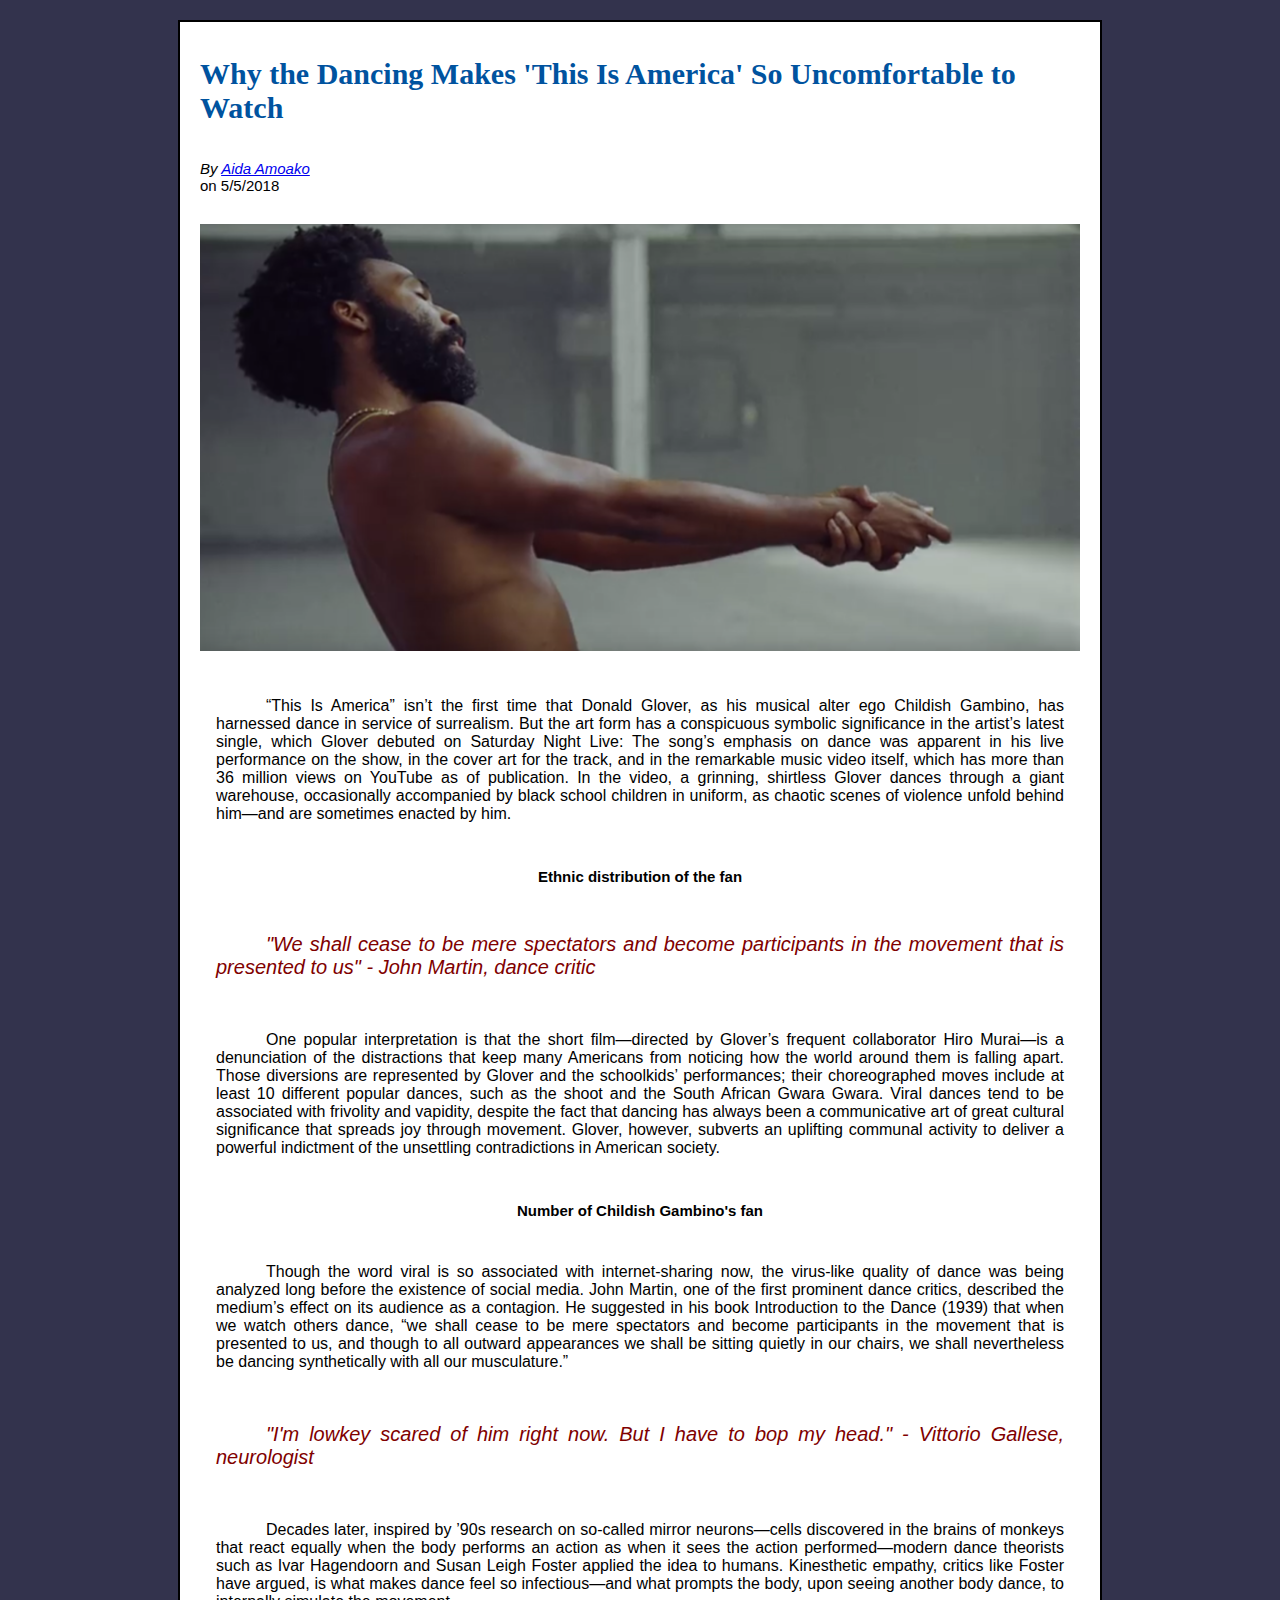
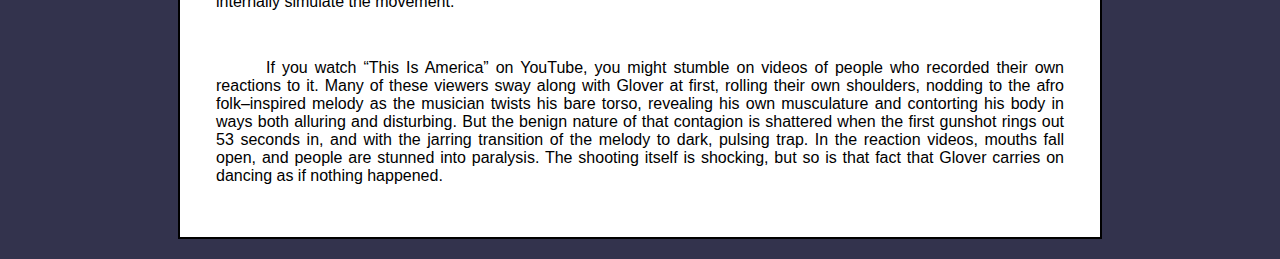
<file: index.html>
<!DOCTYPE html>
<html>
	<head>
		<meta charset="utf-8">
		<link rel="stylesheet" type="text/css" href="style.css" >
		<link href='https://fonts.googleapis.com/css?family=Open+Sans' rel='stylesheet' type='text/css'>
		<link rel="stylesheet" type="text/css" href="bubble.css">
		<link rel="stylesheet" type="text/css" href="line.css">
		<title>This Is America</title>
	</head>
	<body>
		<article>

			<header>
				<h1 class="headline">Why the Dancing Makes 'This Is America' So Uncomfortable to Watch</h1>
				<div class="byline">
				    <address class="author">By <a rel="author" href="https://www.theatlantic.com/author/aida-amoako/">Aida Amoako</a></address> 
				    on <time pubdate datetime="2018-05-05" title="May 5th, 2018">5/5/2018</time>
				</div>
			</header>
			<!-- all the content -->
		</article>
		

		<img src="images/this is america.png" alt="Childish Gambino">
			<p>“This Is America” isn’t the first time that Donald Glover, as his musical alter ego Childish Gambino, has harnessed dance in service of surrealism. But the art form has a conspicuous symbolic significance in the artist’s latest single, which Glover debuted on Saturday Night Live: The song’s emphasis on dance was apparent in his live performance on the show, in the cover art for the track, and in the remarkable music video itself, which has more than 36 million views on YouTube as of publication. In the video, a grinning, shirtless Glover dances through a giant warehouse, occasionally accompanied by black school children in uniform, as chaotic scenes of violence unfold behind him—and are sometimes enacted by him. </p>

			<div class="chart-box">
				<div id="dummy-bubble-chart-container"></div>
				<h2>Ethnic distribution of the fan</h2>
			</div>

			<p class="quote"> "We shall cease to be mere spectators and become participants in the movement that is presented to us" - John Martin, dance critic</p>
			
			<p>One popular interpretation is that the short film—directed by Glover’s frequent collaborator Hiro Murai—is a denunciation of the distractions that keep many Americans from noticing how the world around them is falling apart. Those diversions are represented by Glover and the schoolkids’ performances; their choreographed moves include at least 10 different popular dances, such as the shoot and the South African Gwara Gwara. Viral dances tend to be associated with frivolity and vapidity, despite the fact that dancing has always been a communicative art of great cultural significance that spreads joy through movement. Glover, however, subverts an uplifting communal activity to deliver a powerful indictment of the unsettling contradictions in American society.</p>

			<div class="chart-box">
				<div id="dummy-line-chart-container"></div>
				<h2>Number of Childish Gambino's fan</h2>
			</div>			

			<p>Though the word viral is so associated with internet-sharing now, the virus-like quality of dance was being analyzed long before the existence of social media. John Martin, one of the first prominent dance critics, described the medium’s effect on its audience as a contagion. He suggested in his book Introduction to the Dance (1939) that when we watch others dance, “we shall cease to be mere spectators and become participants in the movement that is presented to us, and though to all outward appearances we shall be sitting quietly in our chairs, we shall nevertheless be dancing synthetically with all our musculature.” </p>

			<p class="quote"> "I'm lowkey scared of him right now. But I have to bop my head." 
			- Vittorio Gallese, neurologist </p>

			<p>Decades later, inspired by ’90s research on so-called mirror neurons—cells discovered in the brains of monkeys that react equally when the body performs an action as when it sees the action performed—modern dance theorists such as Ivar Hagendoorn and Susan Leigh Foster applied the idea to humans. Kinesthetic empathy, critics like Foster have argued, is what makes dance feel so infectious—and what prompts the body, upon seeing another body dance, to internally simulate the movement.</p>
		
			<p>If you watch “This Is America” on YouTube, you might stumble on videos of people who recorded their own reactions to it. Many of these viewers sway along with Glover at first, rolling their own shoulders, nodding to the afro folk–inspired melody as the musician twists his bare torso, revealing his own musculature and contorting his body in ways both alluring and disturbing. But the benign nature of that contagion is shattered when the first gunshot rings out 53 seconds in, and with the jarring transition of the melody to dark, pulsing trap. In the reaction videos, mouths fall open, and people are stunned into paralysis. The shooting itself is shocking, but so is that fact that Glover carries on dancing as if nothing happened.</p>

	<script type="text/javascript" src="main.js"></script>
	<script src="https://d3js.org/d3.v4.min.js"></script>
  	<script src="bubble.js"></script>
  	<script type="text/javascript" src="line.js"></script>
	</body>
</html>
</file>
<file: style.css>
html {
  font-size: 20px; /* px means 'pixels': the base font size is now 10 pixels high  */
  font-family: 'Domine', sans-serif; /* this should be the rest of the output you got from Google fonts */
  background-color: #33334d;
}
body {
  width: 880px;
  margin: 20px auto;
  background-color: white;
  padding: 0 20px 20px 20px;
  border: 2px solid black;
}
h1 {
  font-size: 30px;
  font-family: Georgia, Times, serif;
  margin: 0;
  padding: 35px 0;    
  color: #00539F;
}
h2 {
  font-size: 15px;
}
h4 {
  font-size: 10px;
}
img {
  max-width: 100%;
  height: auto;
  display: block;
  margin: 30px auto;
}
p {
  font-size: 16px;
  text-indent: 50px;
  text-align: justify;
  padding: 16px;
}
.byline {
  font-size: 15px;
  font-family: ;
}
.quote {
  font-size: 20px;
  color: #800000;
  font-style: italic;
}
.chart-box {
  display: grid;
  justify-items: center;
}
</file>
<file: bubble.css>
.bubble-chart svg {
    text-anchor: middle;
    font-family: sans-serif;
}
.node text {
    font-size: 14px;
}
#
</file>
<file: line.css>
#dummy-line-chart-container .axis {
	font: 10px sans-serif;
}

#dummy-line-chart-container .axis path,
#dummy-line-chart-container .axis line {
  fill: none;
  stroke: #D4D8DA;
  stroke-width: 2px;
  shape-rendering: crispEdges;
}

#dummy-line-chart-container .line {
  fill: none;
  stroke: #6F257F;
  stroke-width: 5px;
}

#dummy-line-chart-container .overlay {
  fill: none;
  pointer-events: all;
}

#dummy-line-chart-container .focus circle {
  fill: #F1F3F3;
  stroke: #6F257F;
  stroke-width: 5px;
}
  
#dummy-line-chart-container .hover-line {
  stroke: #6F257F;
  stroke-width: 2px;
  stroke-dasharray: 3,3;
}
</file>
